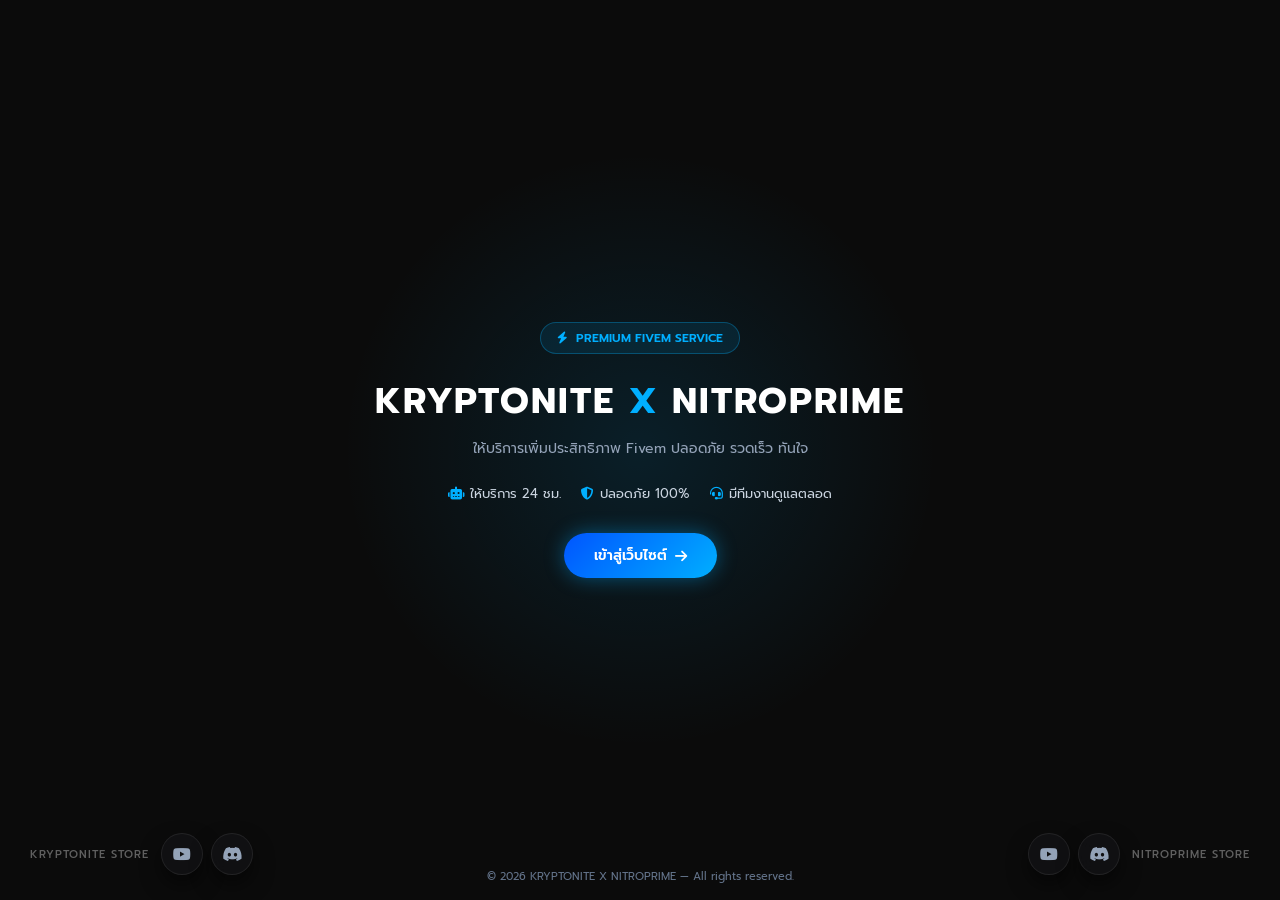
<file: index.html>
<!DOCTYPE html>
<html lang="th">
<head>
    <meta charset="UTF-8">
    <meta name="viewport" content="width=device-width, initial-scale=1.0">
    <title>Kryptonite X Nitroprime - Official Store</title>
    <link rel="stylesheet" href="style.css">
    <!-- นำเข้าฟอนต์ Prompt จาก Google Fonts -->
    <link href="https://fonts.googleapis.com/css2?family=Prompt:wght@300;400;500;600;700&display=swap" rel="stylesheet">
    <!-- ไอคอนจาก FontAwesome -->
    <link rel="stylesheet" href="https://cdnjs.cloudflare.com/ajax/libs/font-awesome/6.4.0/css/all.min.css">
    <style>
        /* บังคับหน้าจอให้เต็มจอเพื่อล็อกตำแหน่งปุ่มมุมซ้าย-ขวา */
        html, body {
            height: 100%;
            margin: 0;
            padding: 0;
            overflow: hidden;
            background-color: #0B0B0B;
            font-family: 'Prompt', sans-serif;
            color: #ffffff;
        }

        .bg-glow {
            position: absolute;
            top: 50%;
            left: 50%;
            transform: translate(-50%, -50%);
            width: 600px;
            height: 600px;
            background: radial-gradient(circle, rgba(0, 175, 255, 0.12) 0%, rgba(11, 11, 11, 0) 70%);
            z-index: 0;
            pointer-events: none;
        }

        /* สไตล์สำหรับปุ่มโซเชียลและข้อความมุมซ้ายและขวาล่าง (ล็อกตำแหน่งแน่นอน) */
        .corner-container {
            position: fixed;
            bottom: 25px;
            display: flex;
            align-items: center;
            gap: 12px;
            z-index: 9999;
        }
        .corner-container.left {
            left: 30px;
        }
        .corner-container.right {
            right: 30px;
            flex-direction: row-reverse;
        }
        .social-icons-group {
            display: flex;
            gap: 8px;
        }
        .social-btn {
            width: 42px;
            height: 42px;
            background: rgba(18, 18, 21, 0.8);
            border: 1px solid rgba(255, 255, 255, 0.08);
            backdrop-filter: blur(10px);
            border-radius: 50%;
            display: flex;
            align-items: center;
            justify-content: center;
            color: #94a3b8;
            font-size: 16px;
            text-decoration: none;
            transition: all 0.3s ease;
            box-shadow: 0 10px 20px rgba(0,0,0,0.5);
        }
        .social-btn.youtube:hover {
            background: #ff0000;
            color: #fff;
            border-color: #ff0000;
            box-shadow: 0 0 15px rgba(255, 0, 0, 0.4);
            transform: translateY(-2px);
        }
        .social-btn.discord:hover {
            background: #5865F2;
            color: #fff;
            border-color: #5865F2;
            box-shadow: 0 0 15px rgba(88, 101, 242, 0.4);
            transform: translateY(-2px);
        }
        .corner-label {
            font-family: 'Prompt', sans-serif;
            font-size: 11px;
            font-weight: 500;
            letter-spacing: 1px;
            color: rgba(255, 255, 255, 0.35);
            text-transform: uppercase;
            transition: color 0.3s ease;
            user-select: none;
        }
        .corner-container:hover .corner-label {
            color: rgba(255, 255, 255, 0.7);
        }

        /* จัดกึ่งกลางเนื้อหาต้อนรับหลัก */
        .welcome-wrapper {
            position: relative;
            z-index: 10;
            height: 100vh;
            display: flex;
            flex-direction: column;
            justify-content: center;
            align-items: center;
            text-align: center;
            padding: 20px;
            box-sizing: border-box;
        }

        .badge-top {
            background: rgba(0, 175, 255, 0.1);
            border: 1px solid rgba(0, 175, 255, 0.3);
            color: #00AFFF;
            padding: 6px 16px;
            border-radius: 20px;
            font-size: 12px;
            font-weight: 600;
            margin-bottom: 20px;
            display: inline-flex;
            align-items: center;
            gap: 8px;
        }

        .logo-area h1 {
            font-size: 36px;
            font-weight: 700;
            letter-spacing: 2px;
            margin-bottom: 10px;
            color: #ffffff;
        }

        .logo-area .x-mark {
            color: #00AFFF;
        }

        .subtitle {
            color: #94a3b8;
            font-size: 14px;
            margin-bottom: 25px;
        }

        .features-bar {
            display: flex;
            gap: 20px;
            margin-bottom: 30px;
            font-size: 13px;
            color: #cbd5e1;
        }

        .features-bar span {
            display: flex;
            align-items: center;
            gap: 6px;
        }

        .features-bar i {
            color: #00AFFF;
        }

        .btn-primary {
            background: linear-gradient(135deg, #0055ff 0%, #00AFFF 100%);
            color: #ffffff;
            padding: 12px 30px;
            border-radius: 30px;
            text-decoration: none;
            font-weight: 600;
            font-size: 14px;
            box-shadow: 0 0 20px rgba(0, 175, 255, 0.4);
            transition: transform 0.2s, box-shadow 0.2s;
            display: inline-flex;
            align-items: center;
            gap: 8px;
        }

        .btn-primary:hover {
            transform: translateY(-2px);
            box-shadow: 0 0 25px rgba(0, 175, 255, 0.7);
        }

        /* ฟุตเตอร์ล่างสุดตรงกลางหน้าต้อนรับ */
        .landing-footer {
            position: fixed;
            bottom: 15px;
            left: 0;
            width: 100%;
            text-align: center;
            font-size: 11px;
            color: #64748b;
            z-index: 5;
            pointer-events: none;
        }

        @media (max-width: 768px) {
            .corner-container.left { left: 15px; bottom: 45px; }
            .corner-container.right { right: 15px; bottom: 45px; }
            .social-btn { width: 36px; height: 36px; font-size: 14px; }
            .corner-label { display: none; /* ซ่อนข้อความชื่อสโตร์บนมือถือเพื่อไม่ให้เบียด */ }
            .logo-area h1 { font-size: 24px; }
            .features-bar { flex-direction: column; gap: 8px; }
        }
    </style>
</head>
<body class="fade-page">

    <!-- แสงเรืองแสงพื้นหลัง -->
    <div class="bg-glow"></div>

    <!-- มุมซ้ายล่าง: KRYPTONITE STORE + โซเชียล -->
    <div class="corner-container left">
        <span class="corner-label">KRYPTONITE STORE</span>
        <div class="social-icons-group">
            <a href="https://www.youtube.com/@MajorUzi" target="_blank" class="social-btn youtube" title="YouTube Kryptonite">
                <i class="fa-brands fa-youtube"></i>
            </a>
            <a href="https://discord.gg/DuWWvxs6P4" target="_blank" class="social-btn discord" title="Discord Kryptonite">
                <i class="fa-brands fa-discord"></i>
            </a>
        </div>
    </div>

    <!-- มุมขวาล่าง: NITROPRIME STORE + โซเชียล -->
    <div class="corner-container right">
        <span class="corner-label">NITROPRIME STORE</span>
        <div class="social-icons-group">
            <a href="https://www.youtube.com/@KINGNITROPRIME" target="_blank" class="social-btn youtube" title="YouTube Nitroprime">
                <i class="fa-brands fa-youtube"></i>
            </a>
            <a href="https://discord.gg/QEt5gCyhxx" target="_blank" class="social-btn discord" title="Discord Nitroprime">
                <i class="fa-brands fa-discord"></i>
            </a>
        </div>
    </div>

    <!-- เนื้อหาหลักตรงกลางหน้าจอ -->
    <div class="welcome-wrapper">
        <div class="badge-top">
            <i class="fa-solid fa-bolt"></i> PREMIUM FIVEM SERVICE
        </div>

        <div class="logo-area">
            <h1>KRYPTONITE <span class="x-mark">X</span> NITROPRIME</h1>
        </div>

        <p class="subtitle">ให้บริการเพิ่มประสิทธิภาพ Fivem ปลอดภัย รวดเร็ว ทันใจ</p>

        <div class="features-bar">
            <span><i class="fa-solid fa-robot"></i> ให้บริการ 24 ชม.</span>
            <span><i class="fa-solid fa-shield-halved"></i> ปลอดภัย 100%</span>
            <span><i class="fa-solid fa-headset"></i> มีทีมงานดูแลตลอด</span>
        </div>

        <div class="btn-group">
            <a href="shop.html" class="btn-primary transition-link">เข้าสู่เว็บไซต์ <i class="fa-solid fa-arrow-right"></i></a>
        </div>
    </div>

    <!-- ส่วนท้ายเว็บ -->
    <div class="landing-footer">
        <p>&copy; 2026 KRYPTONITE X NITROPRIME — All rights reserved.</p>
    </div>

    <!-- Script สำหรับทำอนิเมชั่นเปลี่ยนหน้าแบบสมูท -->
    <script>
        document.addEventListener('DOMContentLoaded', () => {
            const link = document.querySelector('.transition-link');
            if (link) {
                link.addEventListener('click', function(e) {
                    e.preventDefault();
                    const targetUrl = this.getAttribute('href');
                    
                    document.body.style.opacity = '1';
                    document.body.style.transition = 'opacity 0.5s ease';
                    document.body.style.opacity = '0';

                    setTimeout(() => {
                        window.location.href = targetUrl;
                    }, 500);
                });
            }
        });
    </script>

</body>
</html>
</file>
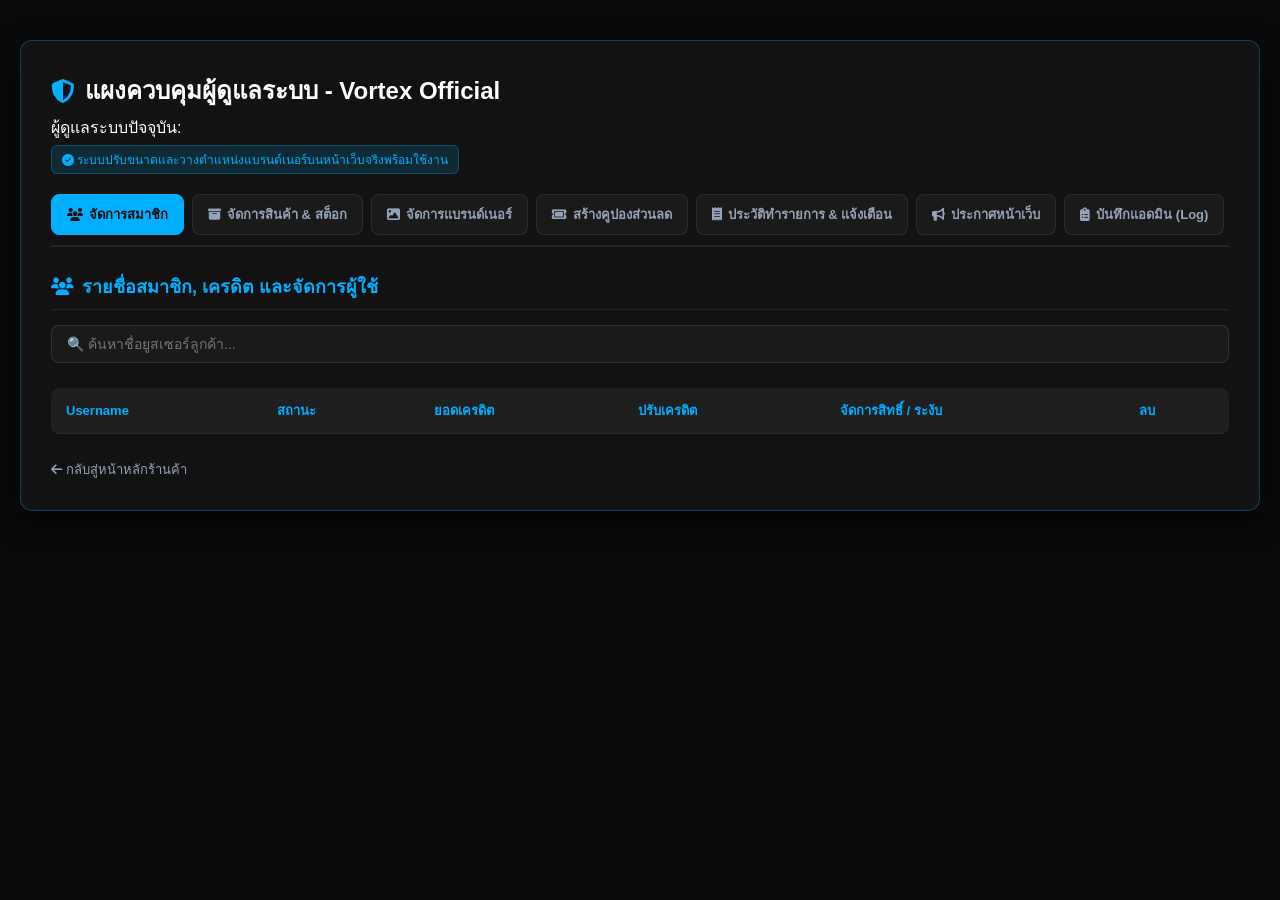
<file: admin.html>
<!DOCTYPE html>
<html lang="th">
<head>
    <meta charset="UTF-8">
    <meta name="viewport" content="width=device-width, initial-scale=1.0">
    <title>Admin Dashboard - Vortex Official</title>
    <link rel="stylesheet" href="https://cdnjs.cloudflare.com/ajax/libs/font-awesome/6.4.0/css/all.min.css">
    <style>
        * { box-sizing: border-box; margin: 0; padding: 0; font-family: 'Segoe UI', Tahoma, Geneva, Verdana, sans-serif; }
        body { background-color: #0B0B0B; color: #ffffff; padding: 20px; }
        .container { max-width: 1300px; margin: 20px auto; background: #121212; border: 1px solid rgba(0, 175, 255, 0.3); border-radius: 12px; padding: 30px; box-shadow: 0 10px 30px rgba(0,0,0,0.8); }
        
        h2 { color: #fff; margin-bottom: 5px; display: flex; align-items: center; gap: 10px; }
        h2 i { color: #00AFFF; }
        h3 { color: #00AFFF; margin-top: 25px; margin-bottom: 15px; display: flex; align-items: center; gap: 8px; font-size: 18px; border-bottom: 1px solid rgba(255,255,255,0.08); padding-bottom: 8px; }
        
        .admin-badge { display: inline-block; background: rgba(0, 175, 255, 0.15); color: #00AFFF; padding: 4px 10px; border-radius: 6px; font-size: 12px; border: 1px solid rgba(0, 175, 255, 0.3); margin-top: 5px; }
        
        /* Tabs Navigation */
        .tab-nav { display: flex; gap: 8px; margin-top: 20px; border-bottom: 2px solid rgba(255,255,255,0.08); padding-bottom: 10px; flex-wrap: wrap; }
        .tab-btn { background: #1a1a1a; color: #94a3b8; border: 1px solid rgba(255,255,255,0.08); padding: 9px 15px; border-radius: 8px; cursor: pointer; font-weight: 600; font-size: 13px; transition: 0.2s; display: inline-flex; align-items: center; gap: 6px; }
        .tab-btn.active, .tab-btn:hover { background: #00AFFF; color: #0B0B0B; border-color: #00AFFF; }
        
        .tab-content { display: none; margin-top: 20px; }
        .tab-content.active { display: block; }

        /* Form & Inputs */
        .form-grid { display: grid; grid-template-columns: repeat(auto-fit, minmax(220px, 1fr)); gap: 15px; margin-bottom: 15px; }
        input, select, textarea { width: 100%; padding: 10px 15px; background: #1a1a1a; border: 1px solid rgba(255,255,255,0.1); border-radius: 8px; color: #fff; font-size: 14px; outline: none; }
        input:focus, select:focus, textarea:focus { border-color: #00AFFF; }
        
        /* Tables */
        table { width: 100%; border-collapse: collapse; margin-top: 10px; background: #181818; border-radius: 8px; overflow: hidden; }
        th, td { padding: 12px 15px; text-align: left; font-size: 13px; border-bottom: 1px solid rgba(255,255,255,0.05); }
        th { background: #1f1f1f; color: #00AFFF; font-weight: 600; }
        tr:hover { background: rgba(255,255,255,0.02); }

        /* Buttons */
        .btn { padding: 6px 12px; border-radius: 6px; text-decoration: none; font-weight: bold; font-size: 12px; cursor: pointer; border: none; transition: 0.2s; display: inline-flex; align-items: center; gap: 5px; }
        .btn-primary { background: #00AFFF; color: #0B0B0B; }
        .btn-primary:hover { background: #0088cc; }
        .btn-warning { background: #f59e0b; color: #0B0B0B; }
        .btn-warning:hover { background: #d97706; }
        .btn-danger { background: #ef4444; color: #fff; }
        .btn-danger:hover { background: #dc2626; }
        .btn-role { background: #8b5cf6; color: #fff; }
        .btn-role:hover { background: #7c3aed; }
        .btn-ban { background: #64748b; color: #fff; }
        .btn-ban:hover { background: #475569; }

        .back-link { display: inline-block; margin-top: 25px; color: #94a3b8; text-decoration: none; font-size: 13px; }
        .back-link:hover { color: #00AFFF; }
    </style>

    <!-- Global Functions Script -->
    <script>
        // ย้ายฟังก์ชันทั้งหมดที่ HTML ต้องเรียกใช้มาไว้ใน Global Scope ตรงนี้
        function switchTab(tabId, btnElement) {
            document.querySelectorAll('.tab-content').forEach(el => el.classList.remove('active'));
            document.querySelectorAll('.tab-btn').forEach(el => el.classList.remove('active'));
            document.getElementById(tabId).classList.add('active');
            btnElement.classList.add('active');
        }

        function goToVisualPositioner() {
            let imageUrl = document.getElementById('bannerImgUrl').value.trim();
            let clickable = document.getElementById('bannerClickable').value === 'yes';
            let linkUrl = document.getElementById('bannerLinkUrl').value.trim();
            let width = parseInt(document.getElementById('bannerWidth').value) || 1200;
            let height = parseInt(document.getElementById('bannerHeight').value) || 600;

            if (!imageUrl) {
                alert('❌ กรุณากรอกลิงก์รูปภาพแบรนด์เนอร์ก่อนครับ');
                return;
            }

            localStorage.setItem('temp_banner_data', JSON.stringify({
                imageUrl, clickable, linkUrl, width, height
            }));

            window.location.href = 'shop.html?mode=place_banner';
        }
    </script>

    <!-- Firebase SDK & Script -->
    <script type="module">
        import { initializeApp } from "https://www.gstatic.com/firebasejs/10.8.0/firebase-app.js";
        import { getFirestore, collection, onSnapshot, doc, updateDoc, deleteDoc, addDoc } from "https://www.gstatic.com/firebasejs/10.8.0/firebase-firestore.js";

        const firebaseConfig = {
            apiKey: "AIzaSyBeNLxh_6mPR9L8Ftw8XlmxgezY2dP_1LU",
            authDomain: "kryptonite-nitroprime.firebaseapp.com",
            projectId: "kryptonite-nitroprime",
            storageBucket: "kryptonite-nitroprime.firebasestorage.app",
            messagingSenderId: "802119898761",
            appId: "1:802119898761:web:6ac8099014fab7ea41d858",
            measurementId: "G-MMTCVN81ZS"
        };

        const app = initializeApp(firebaseConfig);
        const db = getFirestore(app);

        let membersList = [];
        let currentAdminName = localStorage.getItem('username') || 'AdminOwner';

        const TOPUP_WEBHOOK_URL = "https://discord.com/api/webhooks/1553709935911637082/j_aSH-2ysIqiAb7doIPw3AE3y11jY3w1j57oBWy3ND_MD7-FhFTZQ3Jg6EcTbgRCSjRF";
        const PURCHASE_WEBHOOK_URL = "https://discord.com/api/webhooks/1553710597655240846/38thWmUlDiUCF3KHmWash_jkxXl-qZSZOdu9T1W3My_hlhQBVyiTNX5GYXGQ-aaGwuSn";

        document.addEventListener('DOMContentLoaded', () => {
            document.getElementById('adminName').innerText = currentAdminName;

            onSnapshot(collection(db, "members"), (snapshot) => {
                membersList = [];
                snapshot.forEach(docSnap => membersList.push({ id: docSnap.id, ...docSnap.data() }));
                renderMembers(membersList);
            });

            onSnapshot(collection(db, "products"), (snapshot) => {
                let list = [];
                snapshot.forEach(docSnap => list.push({ id: docSnap.id, ...docSnap.data() }));
                renderProducts(list);
            });

            onSnapshot(collection(db, "transactions"), (snapshot) => {
                let list = [];
                snapshot.forEach(docSnap => list.push({ id: docSnap.id, ...docSnap.data() }));
                renderTransactions(list);
            });

            onSnapshot(collection(db, "announcements"), (snapshot) => {
                let list = [];
                snapshot.forEach(docSnap => list.push({ id: docSnap.id, ...docSnap.data() }));
                renderAnnouncements(list);
            });

            onSnapshot(collection(db, "coupons"), (snapshot) => {
                let list = [];
                snapshot.forEach(docSnap => list.push({ id: docSnap.id, ...docSnap.data() }));
                renderCoupons(list);
            });

            onSnapshot(collection(db, "banners"), (snapshot) => {
                let list = [];
                snapshot.forEach(docSnap => list.push({ id: docSnap.id, ...docSnap.data() }));
                renderBanners(list);
            });

            onSnapshot(collection(db, "admin_logs"), (snapshot) => {
                let list = [];
                snapshot.forEach(docSnap => list.push({ id: docSnap.id, ...docSnap.data() }));
                renderLogs(list);
            });
        });

        async function logAction(actionText) {
            try {
                await addDoc(collection(db, "admin_logs"), {
                    admin: currentAdminName,
                    action: actionText,
                    timestamp: new Date().toLocaleString('th-TH')
                });
            } catch (e) { console.error("Log error:", e); }
        }

        // --- 1. จัดการสมาชิก ---
        function renderMembers(data) {
            const tbody = document.getElementById('memberTableBody');
            tbody.innerHTML = data.length === 0 ? `<tr><td colspan="6" style="text-align: center; color: #94a3b8;">ไม่พบข้อมูลสมาชิก</td></tr>` : '';
            data.forEach((m) => {
                let role = m.role || 'MEMBER';
                let badgeColor = role === 'ADMIN' ? 'rgba(0,175,255,0.2); color:#00AFFF' : (role === 'VIP' ? 'rgba(245,158,11,0.2); color:#f59e0b' : (role === 'BANNED' ? 'rgba(239,68,68,0.2); color:#ef4444' : 'rgba(255,255,255,0.05); color:#94a3b8'));
                let balance = parseFloat(m.balance) || 0;
                
                tbody.innerHTML += `
                    <tr>
                        <td style="font-weight: 600; color: #fff;"><i class="fa-solid fa-user" style="color: #00AFFF; margin-right: 6px;"></i> ${m.username}</td>
                        <td><span style="font-size:11px; padding: 3px 8px; border-radius: 4px; background: ${badgeColor}; font-weight: bold;">${role}</span></td>
                        <td style="color: #00AFFF; font-weight: bold;">฿${balance.toFixed(2)}</td>
                        <td>
                            <button class="btn btn-primary" onclick="updateCredit('${m.id}', '${m.username}',${balance}, 'add')"><i class="fa-solid fa-plus"></i></button>
                            <button class="btn btn-warning" onclick="updateCredit('${m.id}', '${m.username}',${balance}, 'sub')"><i class="fa-solid fa-minus"></i></button>
                        </td>
                        <td>
                            <button class="btn btn-role" onclick="updateRole('${m.id}', '${m.username}', '${role}')"><i class="fa-solid fa-user-gear"></i> สิทธิ์</button>
                            <button class="btn ${role === 'BANNED' ? 'btn-primary' : 'btn-ban'}" onclick="toggleBan('${m.id}', '${m.username}', '${role}')">
                                <i class="fa-solid ${role === 'BANNED' ? 'fa-unlock' : 'fa-ban'}"></i> ${role === 'BANNED' ? 'ปลดแบน' : 'แบน'}
                            </button>
                        </td>
                        <td>
                            <button class="btn btn-danger" onclick="removeUser('${m.id}', '${m.username}')"><i class="fa-solid fa-trash"></i></button>
                        </td>
                    </tr>`;
            });
        }

        window.filterTable = () => {
            const kw = document.getElementById('searchInput').value.toLowerCase();
            renderMembers(membersList.filter(m => m.username.toLowerCase().includes(kw)));
        }

        window.updateCredit = async (id, uname, oldBal, mode) => {
            let amt = parseFloat(prompt(`ระบุจำนวนเครดิตที่ต้องการ${mode === 'add' ? 'เพิ่ม' : 'หัก'}ของ ${uname}:`, "100"));
            if (!isNaN(amt) && amt > 0) {
                let newBal = mode === 'add' ? oldBal + amt : oldBal - amt;
                if (newBal < 0) { alert('❌ ยอดเครดิตติดลบไม่ได้'); return; }
                await updateDoc(doc(db, "members", id), { balance: newBal });
                logAction(`${mode === 'add' ? 'เพิ่ม' : 'หัก'}เครดิต ${amt} บาท ให้ ${uname}`);
                alert(`✅ สำเร็จ! ยอดคงเหลือ: ฿${newBal.toFixed(2)}`);
            }
        }

        window.updateRole = async (id, uname, curRole) => {
            let r = prompt(`เปลี่ยนสถานะสิทธิ์ ${uname} (พิมพ์: MEMBER, VIP, ADMIN):`, curRole);
            if (r && ['MEMBER', 'VIP', 'ADMIN'].includes(r.trim().toUpperCase())) {
                let upper = r.trim().toUpperCase();
                await updateDoc(doc(db, "members", id), { role: upper });
                logAction(`เปลี่ยนสิทธิ์ ${uname} เป็น ${upper}`);
                alert(`✅ เปลี่ยนสถานะสำเร็จ`);
            }
        }

        window.toggleBan = async (id, uname, curRole) => {
            let newRole = curRole === 'BANNED' ? 'MEMBER' : 'BANNED';
            let actionName = curRole === 'BANNED' ? 'ปลดแบน' : 'แบนบัญชี';
            if (confirm(`⚠️ ยืนยันต้องการ${actionName}ผู้ใช้ ${uname} หรือไม่?`)) {
                await updateDoc(doc(db, "members", id), { role: newRole });
                logAction(`${actionName} ผู้ใช้งาน: ${uname}`);
                alert(`✅ ดำเนินการ${actionName}สำเร็จ`);
            }
        }

        window.removeUser = async (id, uname) => {
            if (confirm(`⚠️ คำเตือน: ยืนยันลบบัญชีถาวรของ ${uname}?`)) {
                await deleteDoc(doc(db, "members", id));
                logAction(`ลบบัญชีถาวร: ${uname}`);
                alert(`🗑️ ลบข้อมูลเรียบร้อย`);
            }
        }

        // --- 2. จัดการสินค้าและสต็อก ---
        window.addProduct = async () => {
            let name = document.getElementById('prodName').value.trim();
            let price = parseFloat(document.getElementById('prodPrice').value);
            let stock = document.getElementById('prodStock').value;
            if (!name || isNaN(price)) { alert('กรุณากรอกชื่อและราคาสินค้าให้ถูกต้อง'); return; }
            
            let stockArray = stock ? stock.split('\n').map(s => s.trim()).filter(s => s !== '') : [];
            await addDoc(collection(db, "products"), { name, price, stock: stockArray });
            logAction(`เพิ่มสินค้าใหม่: ${name}`);
            document.getElementById('prodName').value = '';
            document.getElementById('prodPrice').value = '';
            document.getElementById('prodStock').value = '';
            alert('✅ เพิ่มสินค้าเข้าระบบสำเร็จ');
        }

        function renderProducts(list) {
            const tbody = document.getElementById('prodTableBody');
            tbody.innerHTML = list.length === 0 ? `<tr><td colspan="4" style="text-align: center; color: #94a3b8;">ไม่มีสินค้าในระบบ</td></tr>` : '';
            list.forEach(p => {
                let stockCount = p.stock ? p.stock.length : 0;
                tbody.innerHTML += `
                    <tr>
                        <td><b>${p.name}</b></td>
                        <td style="color: #00AFFF;">฿${parseFloat(p.price).toFixed(2)}</td>
                        <td><span style="background: rgba(0,175,255,0.1); color: #00AFFF; padding: 2px 8px; border-radius: 4px;">${stockCount} ชิ้น</span></td>
                        <td><button class="btn btn-danger" onclick="deleteProduct('${p.id}', '${p.name}')"><i class="fa-solid fa-trash"></i> ลบ</button></td>
                    </tr>`;
            });
        }

        window.deleteProduct = async (id, name) => {
            if (confirm(`ยืนยันลบสินค้า ${name}?`)) {
                await deleteDoc(doc(db, "products", id));
                logAction(`ลบสินค้า: ${name}`);
            }
        }

        // --- 3. ระบบคูปองส่วนลด ---
        window.addCoupon = async () => {
            let code = document.getElementById('couponCode').value.trim().toUpperCase();
            let discount = parseInt(document.getElementById('couponDiscount').value);
            let expireDays = parseInt(document.getElementById('couponExpireDays').value);
            
            if (!code || isNaN(discount) || discount < 1 || discount > 100 || isNaN(expireDays) || expireDays < 1) {
                alert('❌ กรุณากรอกข้อมูลให้ถูกต้อง');
                return;
            }

            let expireDate = new Date();
            expireDate.setDate(expireDate.getDate() + expireDays);

            await addDoc(collection(db, "coupons"), {
                code: code,
                discount: discount,
                expireDate: expireDate.toLocaleDateString('th-TH'),
                createdDate: new Date().toLocaleDateString('th-TH')
            });

            logAction(`สร้างโค้ดส่วนลด: ${code} (${discount}%)`);
            document.getElementById('couponCode').value = '';
            document.getElementById('couponDiscount').value = '';
            document.getElementById('couponExpireDays').value = '';
            alert(`✅ สร้างคูปอง ${code} สำเร็จ!`);
        }

        function renderCoupons(list) {
            const tbody = document.getElementById('couponTableBody');
            tbody.innerHTML = list.length === 0 ? `<tr><td colspan="5" style="text-align: center; color: #94a3b8;">ยังไม่มีคูปองส่วนลด</td></tr>` : '';
            list.forEach(c => {
                tbody.innerHTML += `
                    <tr>
                        <td><b style="color: #00AFFF; letter-spacing: 1px;">${c.code}</b></td>
                        <td><span style="background: rgba(245,158,11,0.15); color: #f59e0b; padding: 3px 8px; border-radius: 4px; font-weight: bold;">ลด ${c.discount}%</span></td>
                        <td style="color: #94a3b8;">${c.createdDate || '-'}</td>
                        <td style="color: #ef4444; font-weight: 650;">${c.expireDate || 'ไม่ระบุ'}</td>
                        <td><button class="btn btn-danger" onclick="deleteCoupon('${c.id}', '${c.code}')"><i class="fa-solid fa-trash"></i> ลบ</button></td>
                    </tr>`;
            });
        }

        window.deleteCoupon = async (id, code) => {
            if (confirm(`ยืนยันลบคูปอง ${code}?`)) {
                await deleteDoc(doc(db, "coupons", id));
                logAction(`ลบคูปองส่วนลด: ${code}`);
            }
        }

        // --- 4. จัดการแบรนด์เนอร์ ---
        function renderBanners(list) {
            const tbody = document.getElementById('bannerTableBody');
            tbody.innerHTML = list.length === 0 ? `<tr><td colspan="6" style="text-align: center; color: #94a3b8;">ยังไม่มีแบรนด์เนอร์ในระบบ</td></tr>` : '';
            list.forEach(b => {
                tbody.innerHTML += `
                    <tr>
                        <td><img src="${b.imageUrl}" style="max-height: 40px; border-radius: 4px;" alt="Banner"></td>
                        <td>กว้าง ${b.width \vert{}\vert{} 1200} x สูง ${b.height || 600} px</td>
                        <td>พิกัด (X: ${Math.round(b.posX \vert{}\vert{} 0)}, Y:${Math.round(b.posY || 0)})</td>
                        <td>${b.clickable ? '<span style="color:#22c55e; font-weight:bold;">กดได้</span>' : '<span style="color:#94a3b8;">โชว์เฉยๆ</span>'}</td>
                        <td style="color: #94a3b8; font-size: 11px;">${b.timestamp}</td>
                        <td><button class="btn btn-danger" onclick="deleteBanner('${b.id}')"><i class="fa-solid fa-trash"></i> ลบออกจากเว็บ</button></td>
                    </tr>`;
            });
        }

        window.deleteBanner = async (id) => {
            if (confirm('⚠️ ยืนยันลบแบรนด์เนอร์นี้ออกจากหน้าเว็บลูกค้าทันที?')) {
                await deleteDoc(doc(db, "banners", id));
                logAction('ลบแบรนด์เนอร์ออกจากเว็บไซต์');
                alert('🗑️ ลบแบรนด์เนอร์สำเร็จ ลูกค้าจะไม่เห็นแบรนด์เนอร์นี้แล้ว');
            }
        }

        // --- 5 & 6. จำลอง Discord แจ้งเตือน ---
        window.testSimulateTopup = async () => {
            let username = prompt("ระบุชื่อยูสเซอร์ลูกค้าที่เติมเงิน:", "CyberGamer99");
            let fullname = prompt("ระบุชื่อ-นามสกุลจริงผู้โอนเงิน:", "สมชาย ใจดี");
            let amount = parseFloat(prompt("ระบุจำนวนเงินที่เติม (บาท):", "500"));

            if (!username || !fullname || isNaN(amount)) return;
            let timestamp = new Date().toLocaleString('th-TH');

            await addDoc(collection(db, "transactions"), { username, fullname, amount, detail: `เติมเงินเข้ากระเป๋าสำเร็จ (โอนผ่านธนาคาร)`, timestamp });

            const discordPayload = {
                username: "Vortex Official Bot",
                embeds: [{
                    title: "💳 แจ้งเตือนการเติมเงินสำเร็จ (Top-up Alert)",
                    color: 39423,
                    fields: [
                        { name: "👤 ยูสเซอร์เนม", value: `\`${username}\``, inline: true },
                        { name: "📝 ชื่อ-นามสกุล ผู้โอน", value: `**${fullname}**`, inline: true },
                        { name: "💰 จำนวนเงิน", value: `\`+฿${amount.toFixed(2)}\``, inline: false },
                        { name: "🕒 วันเวลาที่ทำรายการ", value: `\`${timestamp}\``, inline: false }
                    ],
                    footer: { text: "Vortex Official Security & Payment System" }
                }]
            };

            try {
                await fetch(TOPUP_WEBHOOK_URL, { method: 'POST', headers: { 'Content-Type': 'application/json' }, body: JSON.stringify(discordPayload) });
                alert('✅ ส่งแจ้งเตือนการเติมเงินเข้า Discord สำเร็จ!');
            } catch (err) { alert('❌ เกิดข้อผิดพลาด'); }
        }

        window.testSimulatePurchase = async () => {
            let username = prompt("ระบุชื่อยูสเซอร์ลูกค้าที่ซื้อสินค้า:", "ProGamer_TH");
            let productName = prompt("ระบุชื่อสินค้า:", "Vortex VIP Lifetime Package");
            let price = parseFloat(prompt("ระบุราคาสินค้า (บาท):", "350"));

            if (!username || !productName || isNaN(price)) return;
            let timestamp = new Date().toLocaleString('th-TH');

            await addDoc(collection(db, "transactions"), { username, fullname: "ซื้อสินค้าผ่านระบบออโต้", amount: price, detail: `ซื้อสินค้า: ${productName}`, timestamp });

            const discordPayload = {
                username: "Vortex Official Store Bot",
                embeds: [{
                    title: "🛒 มีคำสั่งซื้อสินค้าใหม่สำเร็จ! (New Order)",
                    color: 39423,
                    fields: [
                        { name: "👤 ยูสเซอร์ลูกค้า", value: `\`${username}\``, inline: true },
                        { name: "📦 สินค้าที่ซื้อ", value: `**${productName}**`, inline: false },
                        { name: "💵 ราคา", value: `\`฿${price.toFixed(2)}\``, inline: true },
                        { name: "🕒 เวลาทำรายการ", value: `\`${timestamp}\``, inline: true }
                    ],
                    footer: { text: "Vortex Official Automatic Store System" }
                }]
            };

            try {
                await fetch(PURCHASE_WEBHOOK_URL, { method: 'POST', headers: { 'Content-Type': 'application/json' }, body: JSON.stringify(discordPayload) });
                alert('✅ ส่งแจ้งเตือนการซื้อสินค้าเข้า Discord สำเร็จ!');
            } catch (err) { alert('❌ เกิดข้อผิดพลาด'); }
        }

        function renderTransactions(list) {
            const tbody = document.getElementById('trxTableBody');
            tbody.innerHTML = list.length === 0 ? `<tr><td colspan="5" style="text-align: center; color: #94a3b8;">ยังไม่มีประวัติการทำรายการ</td></tr>` : '';
            list.sort((a,b) => new Date(b.timestamp) - new Date(a.timestamp)).forEach(t => {
                tbody.innerHTML += `
                    <tr>
                        <td style="color: #94a3b8; font-size: 12px;">${t.timestamp || '-'}</td>
                        <td><b>${t.username || 'ไม่ระบุ'}</b></td>
                        <td style="color: #cbd5e1;">${t.fullname || '-'}</td>
                        <td>${t.detail || '-'}</td>
                        <td style="color: #00AFFF; font-weight: bold;">฿${parseFloat(t.amount || 0).toFixed(2)}</td>
                    </tr>`;
            });
        }

        window.saveAnnouncement = async () => {
            let content = document.getElementById('announcementText').value.trim();
            if (!content) return;
            await addDoc(collection(db, "announcements"), { content, timestamp: new Date().toLocaleString('th-TH') });
            logAction(`โพสต์ประกาศหน้าเว็บใหม่`);
            document.getElementById('announcementText').value = '';
            alert('📢 เผยแพร่ประกาศเรียบร้อย');
        }

        function renderAnnouncements(list) {
            const div = document.getElementById('announcementList');
            div.innerHTML = list.length === 0 ? '<p style="color:#94a3b8; font-size:13px;">ยังไม่มีประกาศ</p>' : '';
            list.slice(-3).reverse().forEach(a => {
                div.innerHTML += `<div style="background: #1a1a1a; padding: 10px; border-radius: 6px; margin-bottom: 8px; font-size: 13px; border-left: 3px solid #00AFFF;">${a.content} <span style="font-size:11px; color:#94a3b8; display:block; margin-top:4px;">${a.timestamp}</span></div>`;
            });
        }

        function renderLogs(list) {
            const tbody = document.getElementById('logTableBody');
            tbody.innerHTML = list.length === 0 ? `<tr><td colspan="3" style="text-align: center; color: #94a3b8;">ไม่มีประวัติการทำงาน</td></tr>` : '';
            list.sort((a,b) => new Date(b.timestamp) - new Date(a.timestamp)).forEach(l => {
                tbody.innerHTML += `
                    <tr>
                        <td style="color: #94a3b8; font-size: 12px;">${l.timestamp}</td>
                        <td style="color: #00AFFF; font-weight: bold;">${l.admin}</td>
                        <td>${l.action}</td>
                    </tr>`;
            });
        }
    </script>
</head>
<body>

    <div class="container">
        <h2><i class="fa-solid fa-shield-halved"></i> แผงควบคุมผู้ดูแลระบบ - Vortex Official</h2>
        <p>ผู้ดูแลระบบปัจจุบัน: <span id="adminName" style="color: #00AFFF; font-weight: bold;"></span></p>
        <div class="admin-badge"><i class="fa-solid fa-circle-check"></i> ระบบปรับขนาดและวางตำแหน่งแบรนด์เนอร์บนหน้าเว็บจริงพร้อมใช้งาน</div>
        
        <!-- Tab Navigation Menu -->
        <div class="tab-nav">
            <button class="tab-btn active" onclick="switchTab('tab-members', this)"><i class="fa-solid fa-users"></i> จัดการสมาชิก</button>
            <button class="tab-btn" onclick="switchTab('tab-products', this)"><i class="fa-solid fa-box-archive"></i> จัดการสินค้า & สต็อก</button>
            <button class="tab-btn" onclick="switchTab('tab-banners', this)"><i class="fa-solid fa-image"></i> จัดการแบรนด์เนอร์</button>
            <button class="tab-btn" onclick="switchTab('tab-coupons', this)"><i class="fa-solid fa-ticket"></i> สร้างคูปองส่วนลด</button>
            <button class="tab-btn" onclick="switchTab('tab-transactions', this)"><i class="fa-solid fa-receipt"></i> ประวัติทำรายการ & แจ้งเตือน</button>
            <button class="tab-btn" onclick="switchTab('tab-announcement', this)"><i class="fa-solid fa-bullhorn"></i> ประกาศหน้าเว็บ</button>
            <button class="tab-btn" onclick="switchTab('tab-logs', this)"><i class="fa-solid fa-clipboard-list"></i> บันทึกแอดมิน (Log)</button>
        </div>

        <!-- 1. TAB: สมาชิก -->
        <div id="tab-members" class="tab-content active">
            <h3><i class="fa-solid fa-users"></i> รายชื่อสมาชิก, เครดิต และจัดการผู้ใช้</h3>
            <div style="margin-bottom: 15px;">
                <input type="text" id="searchInput" placeholder="🔍 ค้นหาชื่อยูสเซอร์ลูกค้า..." onkeyup="filterTable()">
            </div>
            <div style="overflow-x: auto;">
                <table>
                    <thead>
                        <tr>
                            <th>Username</th>
                            <th>สถานะ</th>
                            <th>ยอดเครดิต</th>
                            <th>ปรับเครดิต</th>
                            <th>จัดการสิทธิ์ / ระงับ</th>
                            <th>ลบ</th>
                        </tr>
                    </thead>
                    <tbody id="memberTableBody"></tbody>
                </table>
            </div>
        </div>

        <!-- 2. TAB: สินค้าและสต็อก -->
        <div id="tab-products" class="tab-content">
            <h3><i class="fa-solid fa-box-archive"></i> เพิ่มสินค้าและคีย์สต็อกอัตโนมัติ</h3>
            <div class="form-grid">
                <input type="text" id="prodName" placeholder="ชื่อสินค้าหรือบริการ">
                <input type="number" id="prodPrice" placeholder="ราคาสินค้า (บาท)">
            </div>
            <textarea id="prodStock" rows="3" placeholder="ใส่รหัสซีเรียล / ลิงก์ดาวน์โหลด (บรรทัดละ 1 ชิ้น เพื่อตัดสต็อกออโต้)"></textarea>
            <button class="btn btn-primary" style="margin-top: 10px;" onclick="addProduct()"><i class="fa-solid fa-plus"></i> บันทึกสินค้าใหม่</button>

            <h3 style="margin-top: 30px;"><i class="fa-solid fa-list"></i> รายการสินค้าทั้งหมดในระบบ</h3>
            <div style="overflow-x: auto;">
                <table>
                    <thead>
                        <tr>
                            <th>ชื่อสินค้า</th>
                            <th>ราคา</th>
                            <th>สต็อกคงเหลือ</th>
                            <th>จัดการ</th>
                        </tr>
                    </thead>
                    <tbody id="prodTableBody"></tbody>
                </table>
            </div>
        </div>

        <!-- 3. TAB: จัดการแบรนด์เนอร์และเลือกตำแหน่งบนหน้าเว็บจริง -->
        <div id="tab-banners" class="tab-content">
            <h3><i class="fa-solid fa-image"></i> จัดการแบรนด์เนอร์ (กำหนดขนาด กxย และเลือกตำแหน่งบนหน้าเว็บจริง)</h3>
            <div class="form-grid">
                <input type="text" id="bannerImgUrl" placeholder="ลิงก์รูปภาพแบรนด์เนอร์ (URL)">
                <select id="bannerClickable" onchange="document.getElementById('linkContainer').style.display = this.value === 'yes' ? 'block' : 'none'">
                    <option value="no">โชว์เฉยๆ (คลิกไม่ได้)</option>
                    <option value="yes">สามารถคลิกเพื่อลิงก์ไปหน้าอื่นได้</option>
                </select>
            </div>
            <div id="linkContainer" style="display: none; margin-bottom: 15px;">
                <input type="text" id="bannerLinkUrl" placeholder="ลิงก์ปลายทางเมื่อคลิก (เช่น หน้าขายสินค้าอีกหน้า หรือ URL)">
            </div>

            <div style="background: rgba(255, 255, 255, 0.02); border: 1px solid rgba(255, 255, 255, 0.08); padding: 15px; border-radius: 10px; margin-bottom: 15px;">
                <div style="font-size: 13px; font-weight: 600; color: #00AFFF; margin-bottom: 10px;"><i class="fa-solid fa-ruler-combined"></i> กำหนดขนาดแบรนด์เนอร์ (พิกเซล)</div>
                <div class="form-grid" style="margin-bottom: 8px;">
                    <div>
                        <label style="display: block; font-size: 11px; color: #94a3b8; margin-bottom: 4px;">ความกว้าง (Width - px)</label>
                        <input type="number" id="bannerWidth" value="1200" min="100" max="2000">
                    </div>
                    <div>
                        <label style="display: block; font-size: 11px; color: #94a3b8; margin-bottom: 4px;">ความสูง (Height - px)</label>
                        <input type="number" id="bannerHeight" value="600" min="50" max="1500">
                    </div>
                </div>
                <div style="font-size: 11px; color: #64748b; font-style: italic;">
                    ขนาดมาตรฐาน: 1200 x 600 พิกเซล (หรือสัดส่วน 2:1)
                </div>
            </div>

            <button class="btn btn-primary" style="padding: 12px 20px; font-size: 14px;" onclick="goToVisualPositioner()">
                <i class="fa-solid fa-arrow-pointer"></i> ถัดไป: ไปเลือกตำแหน่งบนหน้าเว็บจริง
            </button>

            <h3 style="margin-top: 30px;"><i class="fa-solid fa-images"></i> รายการแบรนด์เนอร์ทั้งหมดในระบบ (ลบได้ตลอดเวลา)</h3>
            <div style="overflow-x: auto;">
                <table>
                    <thead>
                        <tr>
                            <th>รูปตัวอย่าง</th>
                            <th>ขนาด (กxย)</th>
                            <th>พิกัดบนหน้าเว็บ</th>
                            <th>สถานะคลิก</th>
                            <th>วันที่สร้าง</th>
                            <th>การจัดการ</th>
                        </tr>
                    </thead>
                    <tbody id="bannerTableBody"></tbody>
                </table>
            </div>
        </div>

        <!-- 4. TAB: คูปองส่วนลด -->
        <div id="tab-coupons" class="tab-content">
            <h3><i class="fa-solid fa-ticket"></i> สร้างโค้ดส่วนลด</h3>
            <div class="form-grid">
                <input type="text" id="couponCode" placeholder="ชื่อโค้ด เช่น VORTEX50">
                <input type="number" id="couponDiscount" min="1" max="100" placeholder="เปอร์เซ็นต์ส่วนลด (1 - 100)">
                <input type="number" id="couponExpireDays" min="1" placeholder="อายุโค้ด (จำนวนวัน)">
            </div>
            <button class="btn btn-primary" onclick="addCoupon()"><i class="fa-solid fa-circle-plus"></i> สร้างคูปองส่วนลด</button>

            <h3 style="margin-top: 30px;"><i class="fa-solid fa-tags"></i> โค้ดส่วนลดทั้งหมดในระบบ</h3>
            <div style="overflow-x: auto;">
                <table>
                    <thead>
                        <tr>
                            <th>โค้ดส่วนลด</th>
                            <th>อัตราส่วนลด</th>
                            <th>วันที่สร้าง</th>
                            <th>วันหมดอายุ</th>
                            <th>จัดการ</th>
                        </tr>
                    </thead>
                    <tbody id="couponTableBody"></tbody>
                </table>
            </div>
        </div>

        <!-- 5. TAB: ประวัติทำรายการ & แจ้งเตือน Discord -->
        <div id="tab-transactions" class="tab-content">
            <div style="display: flex; justify-content: space-between; align-items: center; flex-wrap: wrap; gap: 10px;">
                <h3><i class="fa-solid fa-receipt"></i> ประวัติทำรายการ & ทดสอบ Discord Webhook</h3>
                <div style="display: flex; gap: 8px; flex-wrap: wrap;">
                    <button class="btn btn-warning" onclick="testSimulateTopup()"><i class="fa-solid fa-wallet"></i> ทดสอบแจ้งเตือนเติมเงิน</button>
                    <button class="btn btn-primary" onclick="testSimulatePurchase()"><i class="fa-solid fa-cart-shopping"></i> ทดสอบแจ้งเตือนซื้อสินค้า</button>
                </div>
            </div>
            <div style="overflow-x: auto; margin-top: 10px;">
                <table>
                    <thead>
                        <tr>
                            <th>วันเวลา</th>
                            <th>ยูสเซอร์เนม</th>
                            <th>ชื่อผู้โอน / รายละเอียด</th>
                            <th>รายละเอียดรายการ</th>
                            <th>จำนวนเงิน</th>
                        </tr>
                    </thead>
                    <tbody id="trxTableBody"></tbody>
                </table>
            </div>
        </div>

        <!-- 6. TAB: ประกาศหน้าเว็บ -->
        <div id="tab-announcement" class="tab-content">
            <h3><i class="fa-solid fa-bullhorn"></i> ตั้งค่าประกาศหน้าเว็บไซต์</h3>
            <textarea id="announcementText" rows="3" placeholder="พิมพ์ข้อความประกาศแจ้งเตือนโปรโมชั่น..."></textarea>
            <button class="btn btn-primary" style="margin-top: 10px;" onclick="saveAnnouncement()"><i class="fa-solid fa-paper-plane"></i> เผยแพร่ประกาศ</button>
            
            <h3 style="margin-top: 30px;"><i class="fa-solid fa-clock-rotate-left"></i> ประวัติประกาศล่าสุด</h3>
            <div id="announcementList"></div>
        </div>

        <!-- 7. TAB: บันทึกแอดมิน -->
        <div id="tab-logs" class="tab-content">
            <h3><i class="fa-solid fa-clipboard-list"></i> ตรวจสอบการทำงานของแอดมิน (Audit Log)</h3>
            <div style="overflow-x: auto;">
                <table>
                    <thead>
                        <tr>
                            <th>วันเวลา</th>
                            <th>ผู้ดูแลระบบ</th>
                            <th>กิจกรรม / การกระทำ</th>
                        </tr>
                    </thead>
                    <tbody id="logTableBody"></tbody>
                </table>
            </div>
        </div>

        <a href="shop.html" class="back-link"><i class="fa-solid fa-arrow-left"></i> กลับสู่หน้าหลักร้านค้า</a>
    </div>
</body>
</html>
</file>
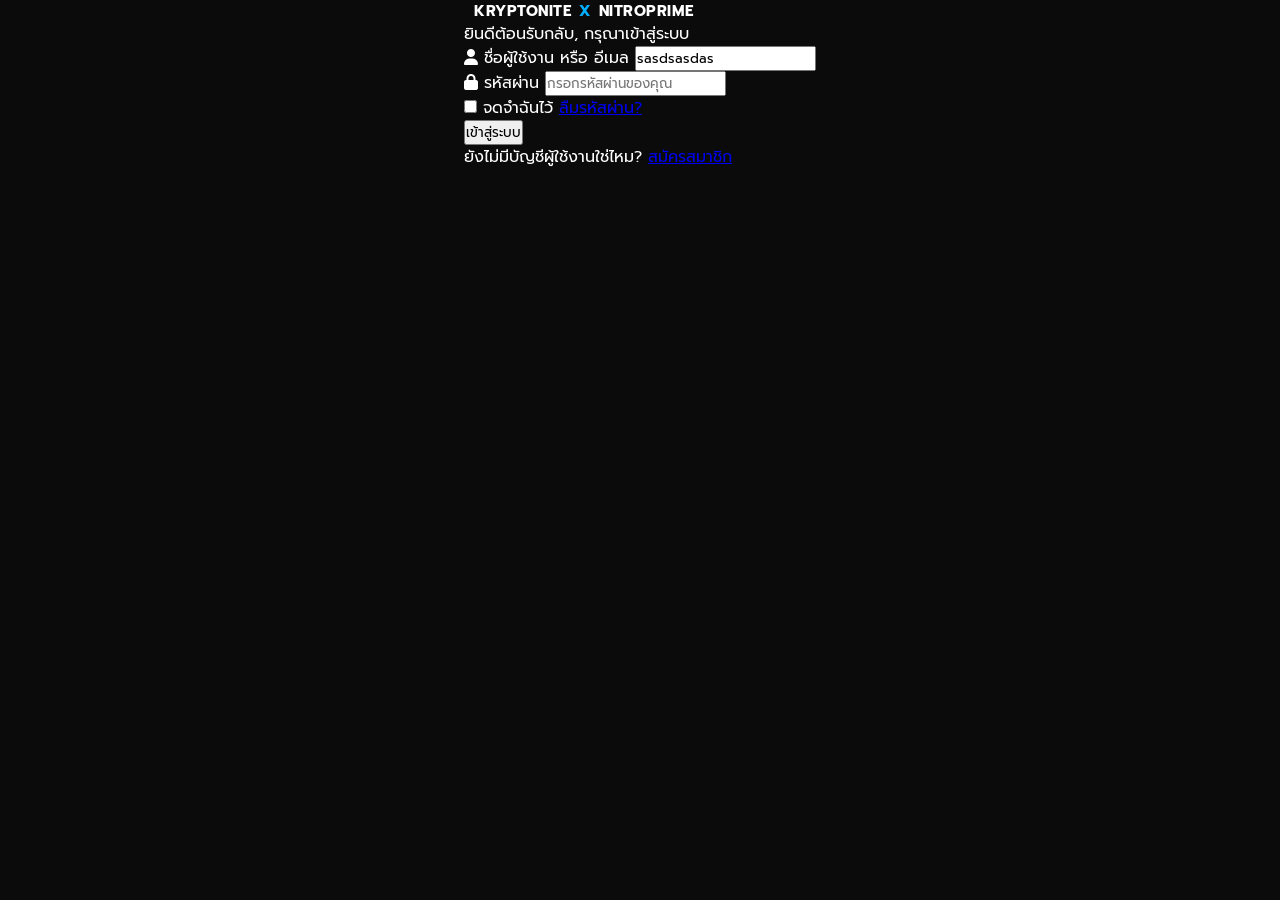
<file: login.html>
<!DOCTYPE html>
<html lang="th">
<head>
    <meta charset="UTF-8">
    <meta name="viewport" content="width=device-width, initial-scale=1.0">
    <title>เข้าสู่ระบบ - Kryptonite X Nitroprime</title>
    <link rel="stylesheet" href="style.css">
    <link href="https://fonts.googleapis.com/css2?family=Prompt:wght@300;400;500;600;700&display=swap" rel="stylesheet">
    <link rel="stylesheet" href="https://cdnjs.cloudflare.com/ajax/libs/font-awesome/6.4.0/css/all.min.css">
</head>
<body class="fade-page auth-page-body">

    <div class="auth-container">
        <div class="auth-card">
            <div class="auth-header">
                <a href="shop.html" class="brand-logo">KRYPTONITE <span class="x-mark">X</span> NITROPRIME</a>
                <p>ยินดีต้อนรับกลับ, กรุณาเข้าสู่ระบบ</p>
            </div>

            <form class="auth-form" id="loginForm">
                <div class="input-group">
                    <label><i class="fa-solid fa-user"></i> ชื่อผู้ใช้งาน หรือ อีเมล</label>
                    <input type="text" id="usernameInput" placeholder="กรอกชื่อผู้ใช้งาน หรือ อีเมลของคุณ" value="sasdsasdas" required>
                </div>

                <div class="input-group">
                    <label><i class="fa-solid fa-lock"></i> รหัสผ่าน</label>
                    <input type="password" placeholder="กรอกรหัสผ่านของคุณ" required>
                </div>

                <div class="auth-options">
                    <label class="remember-me">
                        <input type="checkbox"> จดจำฉันไว้
                    </label>
                    <a href="#" class="forgot-password">ลืมรหัสผ่าน?</a>
                </div>

                <button type="submit" class="btn-auth-submit">เข้าสู่ระบบ</button>
            </form>

            <div class="auth-footer-text">
                <p>ยังไม่มีบัญชีผู้ใช้งานใช่ไหม? <a href="register.html">สมัครสมาชิก</a></p>
            </div>
        </div>
    </div>

    <script>
        document.getElementById('loginForm').addEventListener('submit', function(e) {
            e.preventDefault();
            const username = document.getElementById('usernameInput').value || 'sasdsasdas';
            localStorage.setItem('isLoggedIn', 'true');
            localStorage.setItem('username', username);
            window.location.href = 'shop.html';
        });
    </script>
</body>
</html>
</file>
<file: style.css>
* {
    margin: 0;
    padding: 0;
    box-sizing: border-box;
    font-family: 'Prompt', sans-serif;
}

body {
    background-color: #0B0B0B;
    color: #ffffff;
    min-height: 100vh;
    display: flex;
    flex-direction: column;
    justify-content: space-between;
    position: relative;
    overflow-x: hidden;
    align-items: center;
}

.main-container, .footer-bar, main, header, footer {
    width: 100%;
    max-width: 1280px;
    box-sizing: border-box;
    margin-left: auto;
    margin-right: auto;
    padding-left: 20px;
    padding-right: 20px;
}

.fade-page {
    opacity: 0;
    animation: fadeInAnimation ease 0.8s forwards;
}

@keyframes fadeInAnimation {
    0% { opacity: 0; transform: translateY(6px); }
    100% { opacity: 1; transform: translateY(0); }
}

.bg-glow {
    position: absolute;
    top: 50%;
    left: 50%;
    transform: translate(-50%, -50%);
    width: 600px;
    height: 600px;
    background: radial-gradient(circle, rgba(0, 175, 255, 0.12) 0%, rgba(11, 11, 11, 0) 70%);
    z-index: -1;
    pointer-events: none;
}

/* ================= NAVBAR (ดีไซน์แคปซูลตรงกลาง โทนสีฟ้าเดิม) ================= */
.navbar {
    display: flex;
    justify-content: space-between;
    align-items: center;
    background-color: #121215 !important;
    padding: 6px 14px;
    border: 1px solid rgba(0, 175, 255, 0.3);
    border-radius: 50px;
    margin: 25px auto;
    width: 100%;
    max-width: 1100px;
    position: sticky;
    top: 20px;
    z-index: 1000;
    box-shadow: 0 10px 30px rgba(0, 0, 0, 0.7), inset 0 0 20px rgba(0, 175, 255, 0.08);
}

.nav-left {
    display: flex;
    align-items: center;
    gap: 15px;
    width: 100%;
    justify-content: space-between;
}

.brand-logo {
    display: flex;
    align-items: center;
    gap: 8px;
    font-size: 15px;
    font-weight: 700;
    color: #ffffff;
    text-decoration: none;
    letter-spacing: 0.5px;
    padding-left: 10px;
}

.brand-logo .x-mark { 
    color: #00AFFF; 
}

.nav-menu {
    display: flex;
    gap: 4px;
    align-items: center;
}

.nav-menu a, .nav-menu button {
    color: #94a3b8;
    background: transparent;
    border: none;
    text-decoration: none;
    font-size: 12px;
    font-weight: 500;
    height: 34px;
    padding: 0 10px;
    border-radius: 20px;
    transition: all 0.2s ease;
    display: flex;
    align-items: center;
    gap: 5px;
    cursor: pointer;
    box-sizing: border-box;
}

.nav-menu a:hover, .nav-menu a.active,
.nav-menu button:hover {
    color: #00AFFF;
    background-color: rgba(0, 175, 255, 0.12);
}

.nav-menu i {
    color: #00AFFF;
    font-size: 13px;
}

.nav-right {
    display: flex;
    align-items: center;
    gap: 8px;
}

.btn-contact, .nav-right a, .nav-right button {
    height: 34px;
    padding: 0 12px;
    border-radius: 20px;
    font-size: 12px;
    font-weight: 600;
    text-decoration: none;
    display: flex;
    align-items: center;
    gap: 5px;
    box-sizing: border-box;
    transition: all 0.2s;
}

.btn-contact {
    color: #cbd5e1;
    background-color: rgba(18, 18, 18, 0.8);
    border: 1px solid rgba(0, 175, 255, 0.2);
}

.btn-contact:hover {
    border-color: #00AFFF;
    color: #00AFFF;
}

.btn-login {
    color: #00AFFF;
    background-color: rgba(0, 175, 255, 0.1);
    border: 1px solid rgba(0, 175, 255, 0.3);
}

.btn-register {
    color: #ffffff;
    background: linear-gradient(135deg, #0055ff 0%, #00AFFF 100%);
    box-shadow: 0 0 15px rgba(0, 175, 255, 0.4);
    border: none;
}

.main-container.full-width-layout {
    display: flex;
    flex-direction: column;
    gap: 20px;
    max-width: 1280px;
    width: 100%;
    margin: 20px auto;
    padding: 0 20px;
    flex: 1;
}

/* ================= ส่วนประกอบอื่นๆ ================= */
.news-section {
    background-color: #121212;
    border: 1px solid rgba(0, 175, 255, 0.2);
    border-radius: 12px;
    padding: 12px 20px;
    overflow: hidden;
}

.news-header {
    font-size: 13px;
    font-weight: 600;
    color: #ffffff;
    margin-bottom: 6px;
    display: flex;
    align-items: center;
    gap: 8px;
}

.news-header i { color: #00AFFF; }

.news-tag {
    font-size: 10px;
    background: rgba(0, 175, 255, 0.15);
    color: #00AFFF;
    padding: 2px 6px;
    border-radius: 4px;
    margin-left: 5px;
}

.news-ticker-container {
    width: 100%;
    overflow: hidden;
    white-space: nowrap;
    position: relative;
}

.news-ticker-text {
    display: inline-block;
    font-size: 12px;
    color: #94a3b8;
    animation: tickerScroll 18s linear infinite; 
}

@keyframes tickerScroll {
    0% { transform: translateX(100%); }
    100% { transform: translateX(-100%); }
}

.categories-section {
    display: flex;
    flex-direction: column;
    gap: 12px;
}

.cat-header-top {
    display: flex;
    flex-direction: column;
    gap: 2px;
}

.cat-subtitle-tag {
    font-size: 11px;
    color: #00AFFF;
    letter-spacing: 1px;
    font-weight: 600;
}

.cat-title-row {
    display: flex;
    justify-content: space-between;
    align-items: center;
}

.cat-title-row h2 {
    font-size: 18px;
    font-weight: 700;
    color: #ffffff;
}

.cat-all-link {
    font-size: 12px;
    color: #94a3b8;
    text-decoration: none;
    display: flex;
    align-items: center;
    gap: 5px;
    transition: color 0.2s;
}

.cat-all-link:hover { color: #00AFFF; }

.banners-grid-row {
    display: grid;
    grid-template-columns: 1fr 1fr;
    gap: 20px;
}

.banner-card-wrapper {
    display: flex;
    flex-direction: column;
    gap: 8px;
}

.hero-banner {
    background: linear-gradient(135deg, #151515 0%, #0b0b0b 100%);
    border: 1px solid rgba(0, 175, 255, 0.25);
    border-radius: 12px;
    height: 160px;
    display: flex;
    justify-content: center;
    align-items: center;
    text-align: center;
    box-shadow: inset 0 0 30px rgba(0, 175, 255, 0.08);
    transition: transform 0.3s ease, border-color 0.3s ease;
    width: 100%;
    position: relative;
    overflow: hidden;
}

.hero-banner:hover {
    border-color: rgba(0, 175, 255, 0.7);
    transform: translateY(-2px);
}

.banner-content {
    z-index: 2;
}

.banner-tag-small {
    font-size: 11px;
    color: #00AFFF;
    font-weight: 500;
    margin-bottom: 4px;
    display: block;
}

.hero-banner h1 {
    font-size: 22px;
    font-weight: 700;
    color: #ffffff;
    letter-spacing: 1.5px;
    text-shadow: 0 0 20px rgba(0, 175, 255, 0.4);
}

.banner-sub {
    font-size: 10px;
    color: #94a3b8;
    letter-spacing: 2px;
    margin-top: 6px;
    display: block;
    font-weight: 600;
}

.banner-image-box {
    padding: 0;
    background: #000;
}

.banner-img {
    width: 100%;
    height: 100%;
    object-fit: cover;
    transition: transform 0.4s ease;
}

.hero-banner.banner-image-box:hover .banner-img {
    transform: scale(1.03);
}

.banner-footer-label {
    display: flex;
    justify-content: space-between;
    align-items: center;
    font-size: 12px;
    color: #ffffff;
    padding: 0 2px;
}

.banner-footer-label .num {
    color: #00AFFF;
    font-weight: 600;
    margin-right: 6px;
}

.banner-footer-label a {
    font-size: 11px;
    color: #94a3b8;
    text-decoration: none;
    display: flex;
    align-items: center;
    gap: 4px;
    transition: color 0.2s;
}

.banner-footer-label a:hover { color: #00AFFF; }

.category-header-bar {
    display: flex;
    align-items: center;
    margin-bottom: 20px;
}

.category-title-wrapper {
    display: flex;
    align-items: center;
    gap: 10px;
    background: #121212;
    border: 1px solid rgba(0, 175, 255, 0.2);
    padding: 8px 16px;
    border-radius: 8px;
}

.category-title-wrapper i {
    color: #00AFFF;
    font-size: 16px;
}

.category-title-wrapper h1 {
    font-size: 16px;
    font-weight: 600;
    color: #ffffff;
}

.product-count {
    font-size: 11px;
    background: rgba(0, 175, 255, 0.15);
    color: #00AFFF;
    padding: 2px 8px;
    border-radius: 4px;
    margin-left: 5px;
}

.products-grid {
    display: grid;
    grid-template-columns: repeat(auto-fill, minmax(220px, 240px));
    gap: 20px;
    margin-bottom: 40px;
}

.product-card {
    background: #121212;
    border: 1px solid rgba(0, 175, 255, 0.2);
    border-radius: 12px;
    overflow: hidden;
    transition: transform 0.3s ease, border-color 0.3s ease;
}

.product-card:hover {
    border-color: rgba(0, 175, 255, 0.6);
    transform: translateY(-3px);
}

.product-img-box {
    width: 100%;
    height: 150px;
    position: relative;
    overflow: hidden;
    background: #000;
}

.product-img-box img {
    width: 100%;
    height: 100%;
    object-fit: cover;
}

.badge-price-tag {
    position: absolute;
    top: 8px;
    right: 8px;
    background: linear-gradient(135deg, #0055ff 0%, #00AFFF 100%);
    color: #fff;
    font-size: 10px;
    font-weight: 700;
    padding: 3px 8px;
    border-radius: 4px;
}

.product-info {
    padding: 14px;
}

.product-info h3 {
    font-size: 13px;
    font-weight: 500;
    color: #cbd5e1;
    margin-bottom: 8px;
}

.product-price {
    font-size: 15px;
    font-weight: 700;
    color: #00AFFF;
}

.support-banner-box {
    background: #121212;
    border: 1px solid rgba(0, 175, 255, 0.15);
    border-radius: 10px;
    padding: 15px 20px;
    display: flex;
    justify-content: space-between;
    align-items: center;
    margin-top: 40px;
}

.support-text {
    display: flex;
    align-items: center;
    gap: 10px;
    font-size: 12px;
    color: #94a3b8;
}

.support-text i {
    color: #00AFFF;
    font-size: 16px;
}

.support-link {
    font-size: 12px;
    color: #94a3b8;
    text-decoration: none;
    display: flex;
    align-items: center;
    gap: 5px;
    white-space: nowrap;
    transition: color 0.2s;
}

.support-link:hover {
    color: #00AFFF;
}

.footer-bar {
    text-align: center;
    padding: 15px;
    font-size: 11px;
    color: #64748b;
    border-top: 1px solid rgba(0, 175, 255, 0.15);
    background-color: #0b0b0b;
    margin-top: 30px;
    border-radius: 12px 12px 0 0;
}

/* ================= จัดตำแหน่งปุ่มโซเชียลและป้ายมุมซ้าย-ขวาล่าง ================= */
.corner-container {
    position: fixed;
    bottom: 25px;
    display: flex;
    align-items: center;
    gap: 12px;
    z-index: 999;
}
.corner-container.left {
    left: 30px;
}
.corner-container.right {
    right: 30px;
    flex-direction: row-reverse;
}
.social-icons-group {
    display: flex;
    gap: 8px;
    align-items: center;
}
.social-btn {
    width: 42px;
    height: 42px;
    background: rgba(18, 18, 21, 0.8);
    border: 1px solid rgba(255, 255, 255, 0.08);
    backdrop-filter: blur(10px);
    border-radius: 50%;
    display: flex;
    align-items: center;
    justify-content: center;
    color: #94a3b8;
    font-size: 16px;
    text-decoration: none;
    transition: all 0.3s ease;
    box-shadow: 0 10px 20px rgba(0,0,0,0.5);
    cursor: pointer;
}
.social-btn.youtube:hover {
    background: #ff0000;
    color: #fff;
    border-color: #ff0000;
    box-shadow: 0 0 15px rgba(255, 0, 0, 0.4);
    transform: translateY(-2px);
}
.social-btn.discord:hover {
    background: #5865F2;
    color: #fff;
    border-color: #5865F2;
    box-shadow: 0 0 15px rgba(88, 101, 242, 0.4);
    transform: translateY(-2px);
}
.corner-label {
    font-family: 'Prompt', sans-serif;
    font-size: 11px;
    font-weight: 500;
    letter-spacing: 1px;
    color: rgba(255, 255, 255, 0.35);
    text-transform: uppercase;
    transition: color 0.3s ease;
    user-select: none;
}
.corner-container:hover .corner-label {
    color: rgba(255, 255, 255, 0.7);
}

@media (max-width: 900px) {
    .navbar {
        flex-direction: column;
        gap: 10px;
        padding: 10px 15px;
        margin: 10px;
        width: calc(100% - 20px);
        border-radius: 20px;
    }
    .nav-left {
        flex-direction: column;
        gap: 8px;
    }
    .nav-menu {
        flex-wrap: wrap;
        justify-content: center;
    }
    .banners-grid-row {
        grid-template-columns: 1fr;
    }
    .corner-container.left { left: 15px; bottom: 15px; }
    .corner-container.right { right: 15px; bottom: 15px; }
    .social-btn { width: 36px; height: 36px; font-size: 14px; }
    .corner-label { font-size: 9px; }
}
</file>
